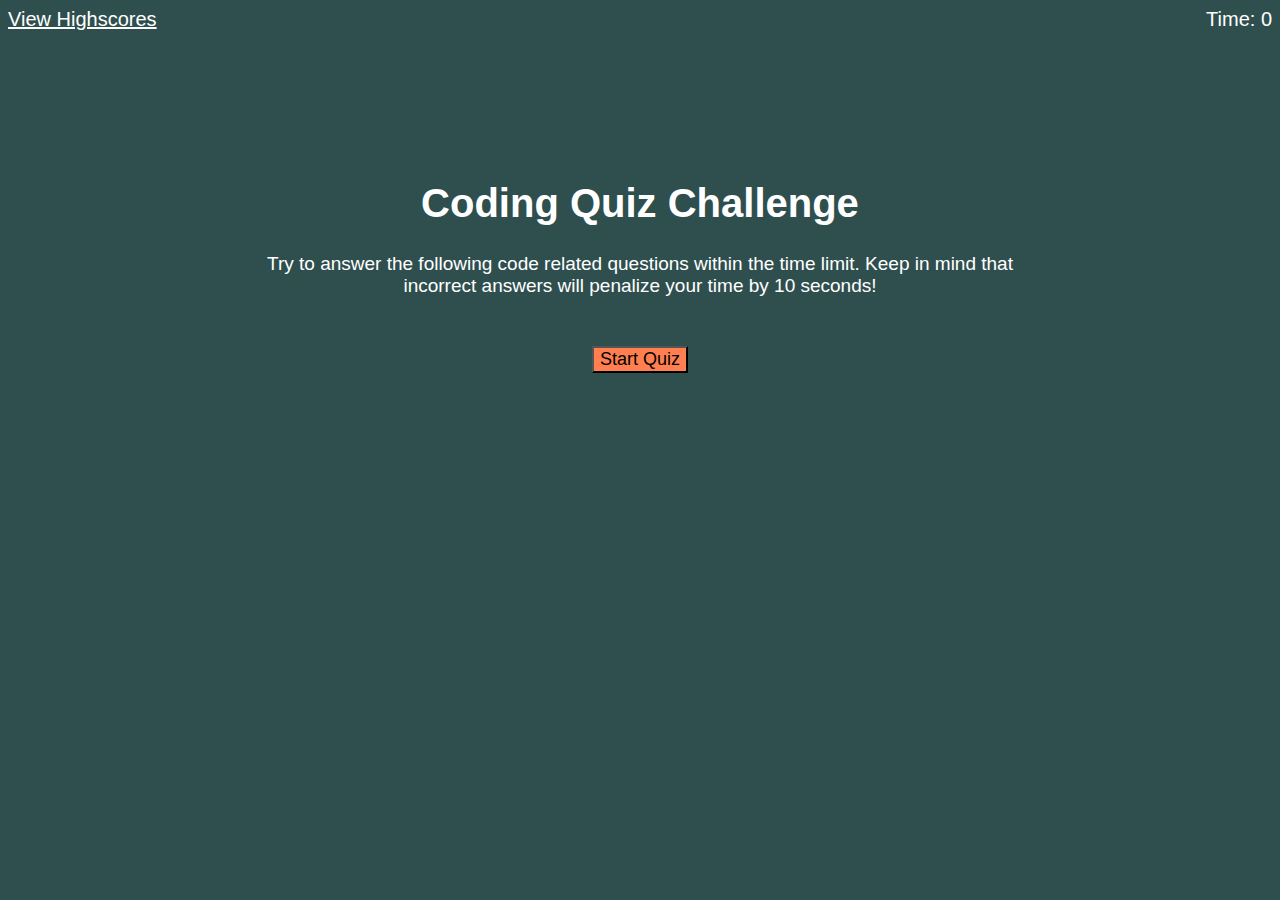
<file: index.html>
<!DOCTYPE html>
<html lang="en">
  <head>
    <meta charset="UTF-8" />
    <meta name="viewport" content="width=device-width, initial-scale=1.0" />
    <title>JS Quiz</title>
    <link rel="stylesheet" type="text/css" href="./Assets/style.css">
  </head>
  <body>
    <header>
      <a id="highscores" href="./scores.html">View Highscores</a>
      <div id="timer">Time: <span id="time-left">0</span></div>
    </header>

    <main id="opening-page">
        <h1>Coding Quiz Challenge</h1>
        <p>
        Try to answer the following code related questions within the time limit. Keep in mind that incorrect answers will penalize your time by 10 seconds!
        </p>
        <button id="start-btn">Start Quiz</button>
    </main>

    
<!-- "class hidden" -->
    <main id="question-box">
        <!-- Questions filled in w JS -->
        <h2 id="questions"></h2>
        <!-- Answers - filled in w JS -->
        <div id="answers"></div>
    </main>

    <main id="final-box">
        <h2>All Done!</h2>
        <p>Your final score is <span id="final-score"></span></p>
        <p>
            Enter Initials: <input id="initials" type="text">
            <button id="submit-btn">Submit</button>

        </p>
    </main>
    <script src="./Assets/script.js"></script>
  </body>
</html>
</file>
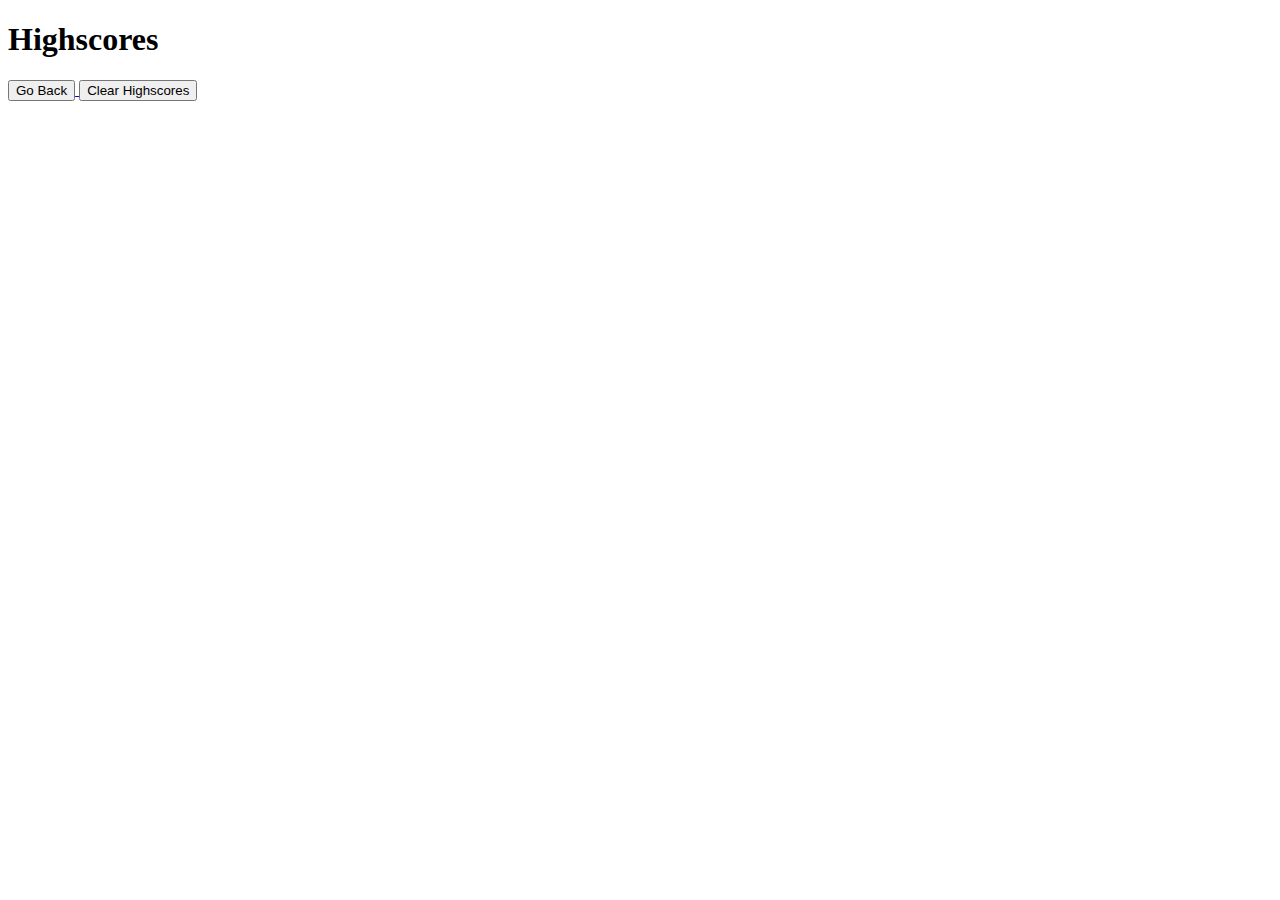
<file: scores.html>
<!DOCTYPE html>
<html lang="en">
  <head>
    <meta charset="UTF-8" />
    <meta name="viewport" content="width=device-width, initial-scale=1.0" />
    <title>JS Quiz High Scores</title>
  </head>
  <body>
    <main>
      <h1>Highscores</h1>
      <ol id="scores-list"></ol>
      <a id= "go-back-btn" href="./index.html">
        <button>Go Back</button>
      </a>
      <button id="clear-btn">Clear Highscores</button>
    </main>
  </body>
</html>
</file>
<file: Assets/style.css>
/* CSS for index.html */
body {
  box-sizing: border-box;
  font-family: Arial, Helvetica, sans-serif;
  background-color: darkslategray;
  color: white;
}
/* Global button look */
button {
    background-color: coral;
    font-size: large;
    margin-top: 30px;
  }
  
  button:hover {
    background-color: peachpuff;
  }
/* header */
a {
  color: white;
  font-size: 20px;
}

a:hover {
  color: grey;
}

#timer {
  float: right;
  color: white;
  font-size: 20px;
}
/* Main content */
main {
  margin: auto;
  text-align: center;
  width: 60%;
  margin-top: 150px;
}

section {
  margin: auto;
  text-align: center;
  width: 60%;
  margin-top: 150px;
}

h1 {
    font-size: 40px;
  }

p {
  font-size: 19px;
}
/* Questions and answers */
#questions {
  text-align: left;
}

#answers {
  margin-left: 80px;
}

.questionButton {
  display: block;
  text-align: center;
  margin-top: 10px;
}

.rightWrong {
  margin-top: 30px;
  font-size: 19px;
  border-top: grey solid 2px;
  padding-top: 20px;
  text-align: left;
}
/* CSS for scores.html */
#list-container {
  justify-content: center;
  text-align: left;
  font-size: 20px;
  padding-bottom: 20px;
  border-bottom: grey solid 2px;
  max-width: 250px;
  margin: auto;
}

#final-head {
  font-size: 40px;
}

.scoresbtn {
  justify-content: center;
  display: inline-block;
}
#go-back-btn {
  text-decoration: none;
  margin-right: 20px;
}
</file>
